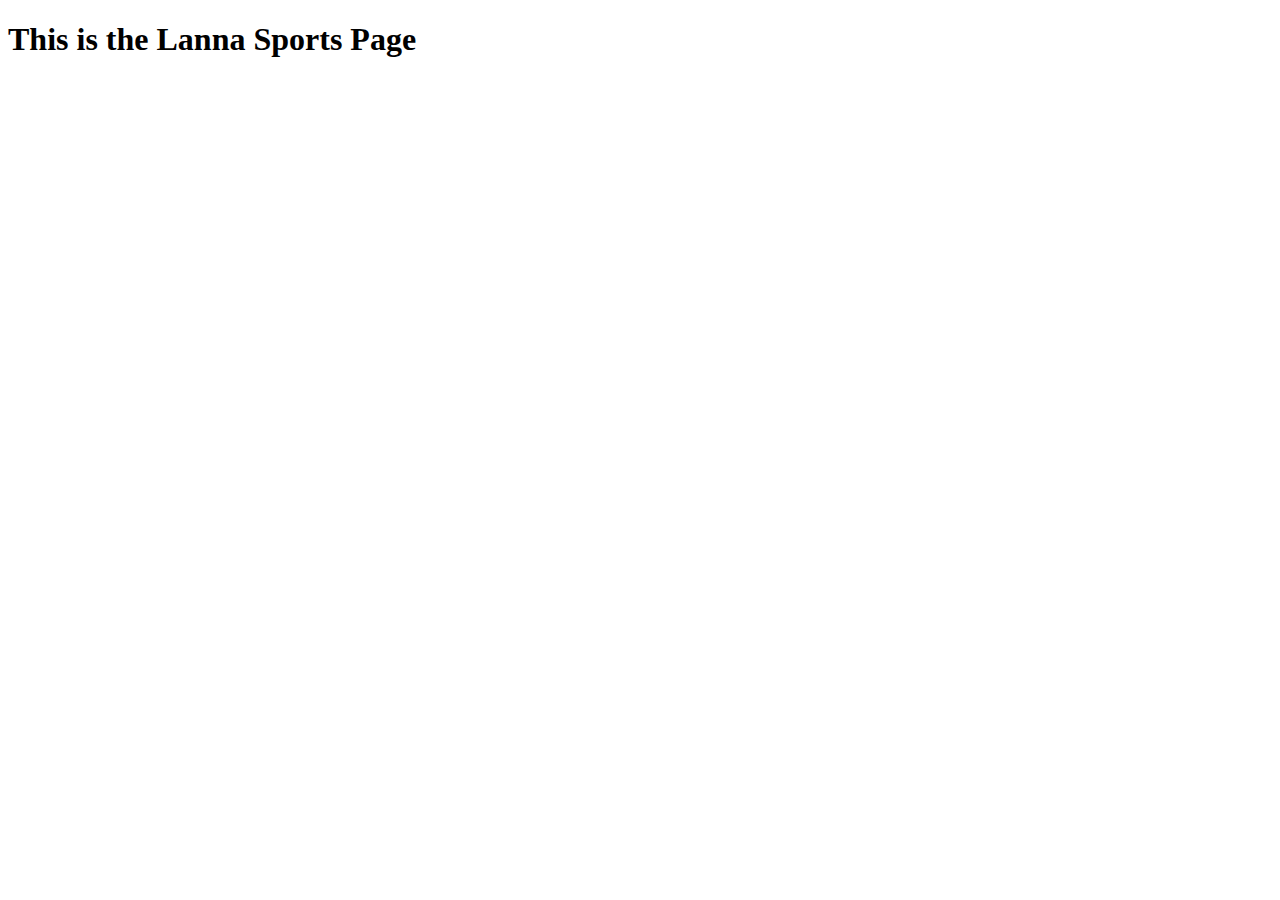
<file: sports/index.html>
<!DOCTYPE html>
<html lang="en">
<head>
    <meta charset="UTF-8">
    <meta name="viewport" content="width=device-width, initial-scale=1.0">
    <meta http-equiv="X-UA-Compatible" content="ie=edge">
    <title>Lanna Sports</title>
</head>
<body>
    <h1>This is the Lanna Sports Page</h1>
</body>
</html>
</file>
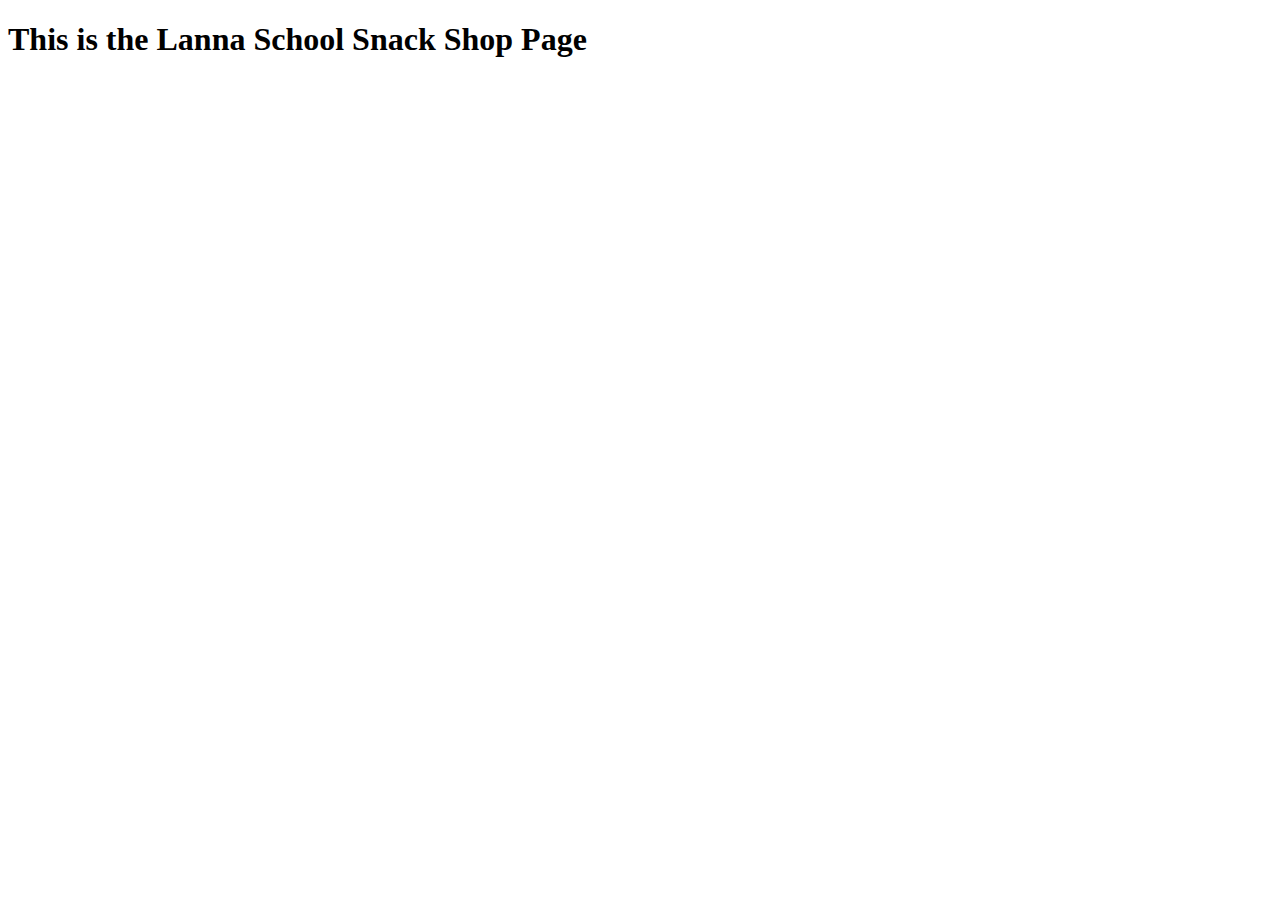
<file: shop/shop.html>
<!DOCTYPE html>
<html lang="en">
<head>
    <meta charset="UTF-8">
    <meta name="viewport" content="width=device-width, initial-scale=1.0">
    <meta http-equiv="X-UA-Compatible" content="ie=edge">
    <title>Lanna Sports</title>
</head>
<body>
    <h1>This is the Lanna School Snack Shop Page</h1>
</body>
</html>
</file>
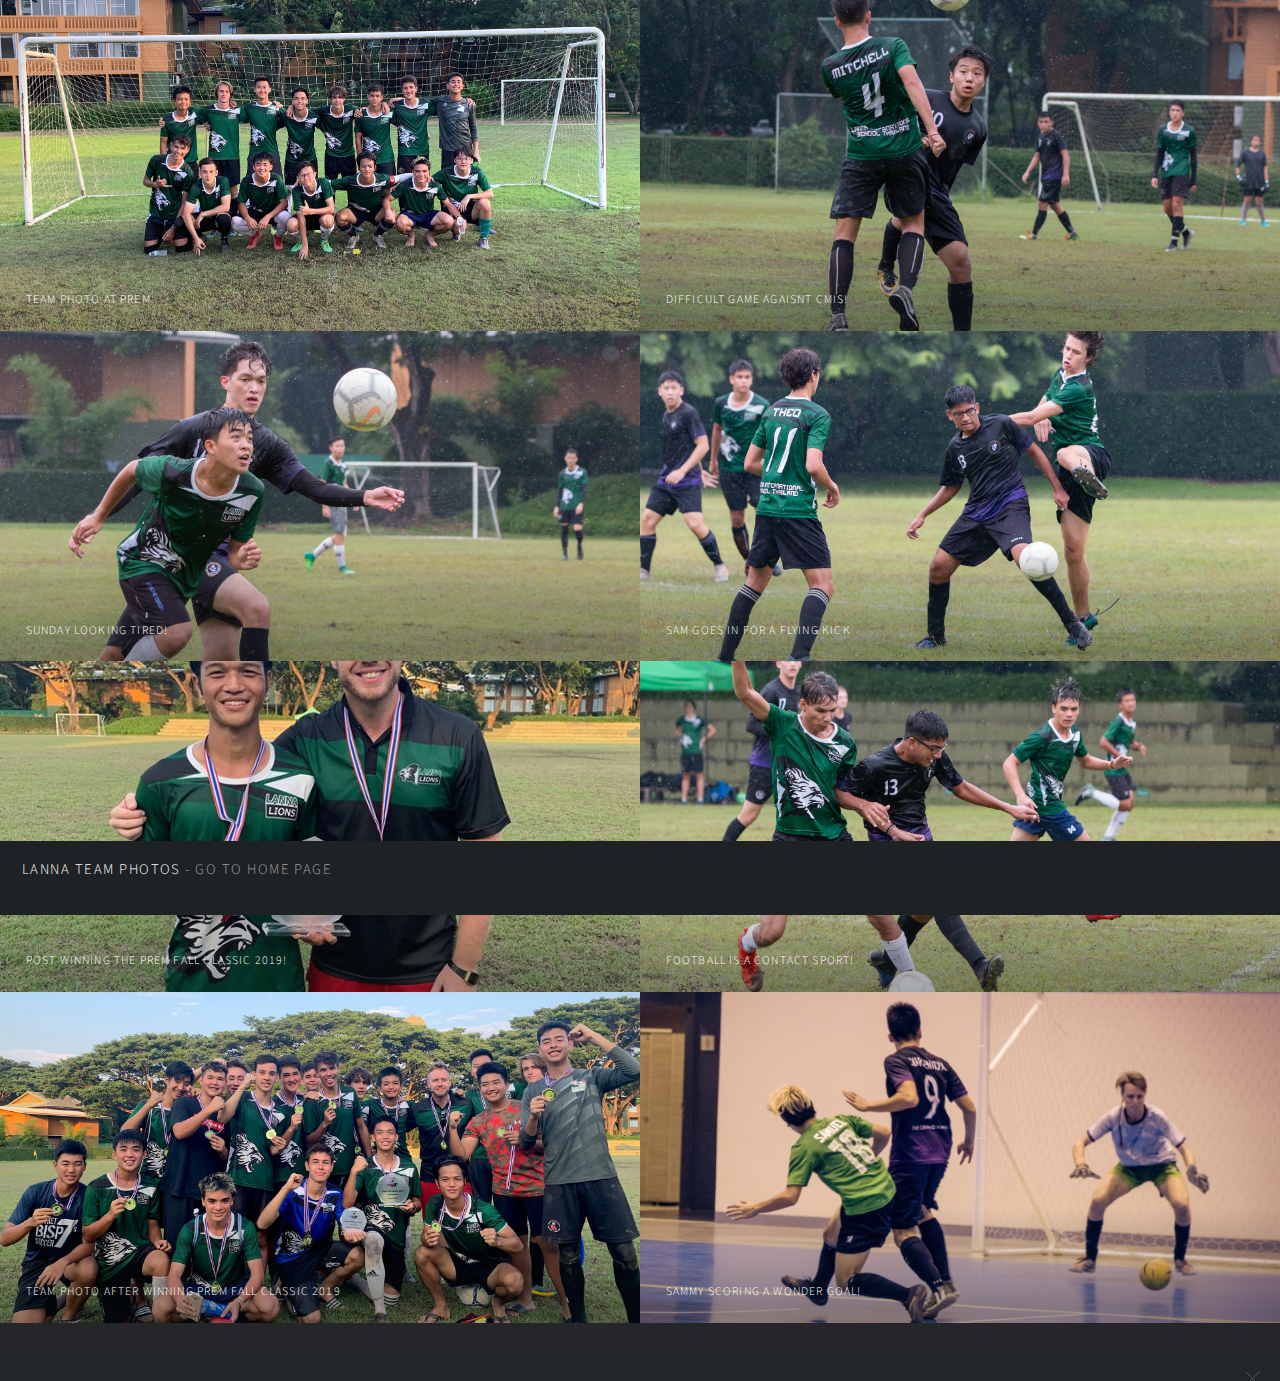
<file: sports/secondpagefolder/secondpage.html>
<!DOCTYPE HTML>
<!--
	Multiverse by HTML5 UP
	html5up.net | @ajlkn
	Free for personal and commercial use under the CCA 3.0 license (html5up.net/license)
-->
<html>
	<head>
		<title>Lanna Football Team Photos</title>
		<meta charset="utf-8" />
		<meta name="viewport" content="width=device-width, initial-scale=1, user-scalable=no" />
		<link rel="stylesheet" href="assets/css/main.css" />
		<noscript><link rel="stylesheet" href="assets/css/noscript.css" /></noscript>
	</head>
	<body class="is-preload">

		<!-- Wrapper -->
			<div id="wrapper">

				<!-- Header -->
				
					<header id="header">
						<h1><strong>Lanna Team Photos</strong> <a href="../index.html" > - Go To Home Page </a> </h1>
						
					</header>

				<!-- Main -->
					<div id="main">
						<article class="thumb">
							<a href="images/fulls/ph1.jpg" class="image"><img src="images/fulls/ph1.jpg" alt="Team photo"  /></a>
							<h2>Team Photo at Prem</h2>
							<p>Post Victory after we beat Prem 2-1. Owen Harlow (Goalkeeper) looks very happpy!</p>
						</article>
						<article class="thumb">
							<a href="images/fulls/ph2.jpg" class="image"><img src="images/fulls/ph2.jpg" alt="Guy going up for a header" /></a>
							<h2>Difficult game agaisnt CMIS!</h2>
							<p>Jack Mitchell goes in for the header!</p>
						</article>
						<article class="thumb">
							<a href="images/fulls/ph3.jpg" class="image"><img src="images/fulls/ph3.jpg" alt="Team member chasing the ball" /></a>
							<h2>Sunday looking Tired!</h2>
							
						</article>
						<article class="thumb">
							<a href="images/fulls/ph4.jpg" class="image"><img src="images/fulls/ph4.jpg" alt="Battling for the ball!" /></a>
							<h2>Sam goes in for a flying kick</h2>
							
						</article>
						<article class="thumb">
							<a href="images/fulls/ph5.jpg" class="image"><img src="images/fulls/ph5.jpg" alt="Holding an Award for winning the tournament!" /></a>
							<h2>Post winning the Prem fall classic 2019!</h2>
						</article>
						<article class="thumb">
							<a href="images/fulls/ph6.jpg" class="image"><img src="images/fulls/ph6.jpg" alt="Photo proving football is a contact sport!" /></a>
							<h2>Football is a contact sport!</h2>
							
						</article>
						<article class="thumb">
							<a href="images/fulls/ph7.jpg" class="image"><img src="images/fulls/ph7.jpg" alt="Another teamphoto with everyone holding their medals!" /></a>
							<h2>Team photo after winning Prem Fall Classic 2019</h2>
							
						</article>
						<article class="thumb">
							<a href="images/fulls/08.jpg" class="image"><img src="images/fulls/ph8.jpg" alt="Sammy scoring a goal in a futsal game!" /></a>
							<h2>Sammy scoring a wonder goal!</h2>
							
						
					</div>

				<!-- Footer -->
					<footer id="footer" class="panel">
						<div class="inner split">
							<div>
								<section>
									<h2>Magna feugiat sed adipiscing</h2>
									<p>Nulla consequat, ex ut suscipit rutrum, mi dolor tincidunt erat, et scelerisque turpis ipsum eget quis orci mattis aliquet. Maecenas fringilla et ante at lorem et ipsum. Dolor nulla eu bibendum sapien. Donec non pharetra dui. Nulla consequat, ex ut suscipit rutrum, mi dolor tincidunt erat, et scelerisque turpis ipsum.</p>
								</section>
								<section>
									<h2>Follow me on ...</h2>
									<ul class="icons">
										<li><a href="#" class="icon brands fa-twitter"><span class="label">Twitter</span></a></li>
										<li><a href="#" class="icon brands fa-facebook-f"><span class="label">Facebook</span></a></li>
										<li><a href="#" class="icon brands fa-instagram"><span class="label">Instagram</span></a></li>
										<li><a href="#" class="icon brands fa-github"><span class="label">GitHub</span></a></li>
										<li><a href="#" class="icon brands fa-dribbble"><span class="label">Dribbble</span></a></li>
										<li><a href="#" class="icon brands fa-linkedin-in"><span class="label">LinkedIn</span></a></li>
									</ul>
								</section>
								<p class="copyright">
									&copy; Unttled. Design: <a href="http://html5up.net">HTML5 UP</a>.
								</p>
							</div>
							<div>
								<section>
									<h2>Get in touch</h2>
									<form method="post" action="#">
										<div class="fields">
											<div class="field half">
												<input type="text" name="name" id="name" placeholder="Name" />
											</div>
											<div class="field half">
												<input type="text" name="email" id="email" placeholder="Email" />
											</div>
											<div class="field">
												<textarea name="message" id="message" rows="4" placeholder="Message"></textarea>
											</div>
										</div>
										<ul class="actions">
											<li><input type="submit" value="Send" class="primary" /></li>
											<li><input type="reset" value="Reset" /></li>
										</ul>
									</form>
								</section>
							</div>
						</div>
					</footer>

			</div>

		<!-- Scripts -->
			<script src="assets/js/jquery.min.js"></script>
			<script src="assets/js/jquery.poptrox.min.js"></script>
			<script src="assets/js/browser.min.js"></script>
			<script src="assets/js/breakpoints.min.js"></script>
			<script src="assets/js/util.js"></script>
			<script src="assets/js/main.js"></script>

	</body>
</html>
</file>
<file: sports/secondpagefolder/assets/css/noscript.css>
/*
	Multiverse by HTML5 UP
	html5up.net | @ajlkn
	Free for personal and commercial use under the CCA 3.0 license (html5up.net/license)
*/

/* Wrapper */

	body.is-preload #wrapper:before {
		display: none;
	}

/* Main */

	body.is-preload #main .thumb {
		pointer-events: auto;
		opacity: 1;
	}

/* Header */

	body.is-preload #header {
		-moz-transform: none;
		-webkit-transform: none;
		-ms-transform: none;
		transform: none;
	}
</file>
<file: sports/secondpagefolder/assets/css/main.css>
@import url(fontawesome-all.min.css);
@import url("https://fonts.googleapis.com/css?family=Source+Sans+Pro:300,300italic,400,400italic");

/*
	Multiverse by HTML5 UP
	html5up.net | @ajlkn
	Free for personal and commercial use under the CCA 3.0 license (html5up.net/license)
*/

@-moz-keyframes spinner {
	0% {
		-moz-transform: rotate(0deg);
		-webkit-transform: rotate(0deg);
		-ms-transform: rotate(0deg);
		transform: rotate(0deg);
	}

	100% {
		-moz-transform: rotate(359deg);
		-webkit-transform: rotate(359deg);
		-ms-transform: rotate(359deg);
		transform: rotate(359deg);
	}
}

@-webkit-keyframes spinner {
	0% {
		-moz-transform: rotate(0deg);
		-webkit-transform: rotate(0deg);
		-ms-transform: rotate(0deg);
		transform: rotate(0deg);
	}

	100% {
		-moz-transform: rotate(359deg);
		-webkit-transform: rotate(359deg);
		-ms-transform: rotate(359deg);
		transform: rotate(359deg);
	}
}

@-ms-keyframes spinner {
	0% {
		-moz-transform: rotate(0deg);
		-webkit-transform: rotate(0deg);
		-ms-transform: rotate(0deg);
		transform: rotate(0deg);
	}

	100% {
		-moz-transform: rotate(359deg);
		-webkit-transform: rotate(359deg);
		-ms-transform: rotate(359deg);
		transform: rotate(359deg);
	}
}

@keyframes spinner {
	0% {
		-moz-transform: rotate(0deg);
		-webkit-transform: rotate(0deg);
		-ms-transform: rotate(0deg);
		transform: rotate(0deg);
	}

	100% {
		-moz-transform: rotate(359deg);
		-webkit-transform: rotate(359deg);
		-ms-transform: rotate(359deg);
		transform: rotate(359deg);
	}
}

html, body, div, span, applet, object,
iframe, h1, h2, h3, h4, h5, h6, p, blockquote,
pre, a, abbr, acronym, address, big, cite,
code, del, dfn, em, img, ins, kbd, q, s, samp,
small, strike, strong, sub, sup, tt, var, b,
u, i, center, dl, dt, dd, ol, ul, li, fieldset,
form, label, legend, table, caption, tbody,
tfoot, thead, tr, th, td, article, aside,
canvas, details, embed, figure, figcaption,
footer, header, hgroup, menu, nav, output, ruby,
section, summary, time, mark, audio, video {
	margin: 0;
	padding: 0;
	border: 0;
	font-size: 100%;
	font: inherit;
	vertical-align: baseline;}

article, aside, details, figcaption, figure,
footer, header, hgroup, menu, nav, section {
	display: block;}

body {
	line-height: 1;
}

ol, ul {
	list-style: none;
}

blockquote, q {
	quotes: none;
}

	blockquote:before, blockquote:after, q:before, q:after {
		content: '';
		content: none;
	}

table {
	border-collapse: collapse;
	border-spacing: 0;
}

body {
	-webkit-text-size-adjust: none;
}

mark {
	background-color: transparent;
	color: inherit;
}

input::-moz-focus-inner {
	border: 0;
	padding: 0;
}

input, select, textarea {
	-moz-appearance: none;
	-webkit-appearance: none;
	-ms-appearance: none;
	appearance: none;
}

/* Basic */

	@-ms-viewport {
		width: device-width;
	}

	body {
		-ms-overflow-style: scrollbar;
	}

	@media screen and (max-width: 480px) {

		html, body {
			min-width: 320px;
		}

	}

	html {
		box-sizing: border-box;
	}

	*, *:before, *:after {
		box-sizing: inherit;
	}

	body {
		background: #242629;
	}

		body.is-preload *, body.is-preload *:before, body.is-preload *:after {
			-moz-animation: none !important;
			-webkit-animation: none !important;
			-ms-animation: none !important;
			animation: none !important;
			-moz-transition: none !important;
			-webkit-transition: none !important;
			-ms-transition: none !important;
			transition: none !important;
		}

		body.is-resizing *, body.is-resizing *:before, body.is-resizing *:after {
			-moz-animation: none !important;
			-webkit-animation: none !important;
			-ms-animation: none !important;
			animation: none !important;
			-moz-transition: none !important;
			-webkit-transition: none !important;
			-ms-transition: none !important;
			transition: none !important;
		}

/* Type */

	body, input, select, textarea {
		color: #a0a0a1;
		font-family: "Source Sans Pro", Helvetica, sans-serif;
		font-size: 15pt;
		font-weight: 300;
		letter-spacing: 0.025em;
		line-height: 1.65;
	}

		@media screen and (max-width: 1680px) {

			body, input, select, textarea {
				font-size: 11pt;
			}

		}

	a {
		-moz-transition: color 0.2s ease-in-out, border-bottom-color 0.2s ease-in-out;
		-webkit-transition: color 0.2s ease-in-out, border-bottom-color 0.2s ease-in-out;
		-ms-transition: color 0.2s ease-in-out, border-bottom-color 0.2s ease-in-out;
		transition: color 0.2s ease-in-out, border-bottom-color 0.2s ease-in-out;
		border-bottom: dotted 1px;
		color: #34a58e;
		text-decoration: none;
	}

		a:hover {
			border-bottom-color: transparent;
			color: #34a58e !important;
		}

	strong, b {
		color: #ffffff;
		font-weight: 300;
	}

	em, i {
		font-style: italic;
	}

	p {
		margin: 0 0 2em 0;
	}

	h1, h2, h3, h4, h5, h6 {
		color: #ffffff;
		font-weight: 300;
		letter-spacing: 0.1em;
		line-height: 1.5;
		margin: 0 0 1em 0;
		text-transform: uppercase;
	}

		h1 a, h2 a, h3 a, h4 a, h5 a, h6 a {
			color: inherit;
			text-decoration: none;
		}

	h1 {
		font-size: 2em;
	}

	h2 {
		font-size: 1.25em;
	}

	h3 {
		font-size: 1.1em;
	}

	h4 {
		font-size: 1em;
	}

	h5 {
		font-size: 0.9em;
	}

	h6 {
		font-size: 0.7em;
	}

	@media screen and (max-width: 736px) {

		h2 {
			font-size: 1em;
		}

		h3 {
			font-size: 0.9em;
		}

		h4 {
			font-size: 0.8em;
		}

		h5 {
			font-size: 0.7em;
		}

		h6 {
			font-size: 0.7em;
		}

	}

	sub {
		font-size: 0.8em;
		position: relative;
		top: 0.5em;
	}

	sup {
		font-size: 0.8em;
		position: relative;
		top: -0.5em;
	}

	blockquote {
		border-left: 4px #36383c;
		font-style: italic;
		margin: 0 0 2em 0;
		padding: 0.5em 0 0.5em 2em;
	}

	code {
		background: #34363b;
		border: solid 1px #36383c;
		font-family: "Courier New", monospace;
		font-size: 0.9em;
		margin: 0 0.25em;
		padding: 0.25em 0.65em;
	}

	pre {
		-webkit-overflow-scrolling: touch;
		font-family: "Courier New", monospace;
		font-size: 0.9em;
		margin: 0 0 2em 0;
	}

		pre code {
			display: block;
			line-height: 1.75;
			padding: 1em 1.5em;
			overflow-x: auto;
		}

	hr {
		border: 0;
		border-bottom: solid 1px #36383c;
		margin: 2em 0;
	}

		hr.major {
			margin: 3em 0;
		}

	.align-left {
		text-align: left;
	}

	.align-center {
		text-align: center;
	}

	.align-right {
		text-align: right;
	}

/* Button */

	input[type="submit"],
	input[type="reset"],
	input[type="button"],
	button,
	.button {
		-moz-appearance: none;
		-webkit-appearance: none;
		-ms-appearance: none;
		appearance: none;
		-moz-transition: background-color 0.2s ease-in-out, box-shadow 0.2s ease-in-out, color 0.2s ease-in-out;
		-webkit-transition: background-color 0.2s ease-in-out, box-shadow 0.2s ease-in-out, color 0.2s ease-in-out;
		-ms-transition: background-color 0.2s ease-in-out, box-shadow 0.2s ease-in-out, color 0.2s ease-in-out;
		transition: background-color 0.2s ease-in-out, box-shadow 0.2s ease-in-out, color 0.2s ease-in-out;
		background-color: transparent;
		border: 0;
		border-radius: 0;
		box-shadow: inset 0 0 0 2px #36383c;
		color: #ffffff !important;
		cursor: pointer;
		display: inline-block;
		font-size: 0.9em;
		font-weight: 300;
		height: 3.05556em;
		letter-spacing: 0.1em;
		line-height: 3.05556em;
		padding: 0 2.5em;
		text-align: center;
		text-decoration: none;
		text-transform: uppercase;
		white-space: nowrap;
	}

		input[type="submit"]:hover,
		input[type="reset"]:hover,
		input[type="button"]:hover,
		button:hover,
		.button:hover {
			box-shadow: inset 0 0 0 2px #34a58e;
			color: #34a58e !important;
		}

			input[type="submit"]:hover:active,
			input[type="reset"]:hover:active,
			input[type="button"]:hover:active,
			button:hover:active,
			.button:hover:active {
				background-color: rgba(52, 165, 142, 0.15);
				color: #34a58e !important;
			}

		input[type="submit"].icon,
		input[type="reset"].icon,
		input[type="button"].icon,
		button.icon,
		.button.icon {
			padding-left: 1.35em;
		}

			input[type="submit"].icon:before,
			input[type="reset"].icon:before,
			input[type="button"].icon:before,
			button.icon:before,
			.button.icon:before {
				margin-right: 0.5em;
			}

		input[type="submit"].fit,
		input[type="reset"].fit,
		input[type="button"].fit,
		button.fit,
		.button.fit {
			width: 100%;
		}

		input[type="submit"].small,
		input[type="reset"].small,
		input[type="button"].small,
		button.small,
		.button.small {
			font-size: 0.8em;
		}

		input[type="submit"].large,
		input[type="reset"].large,
		input[type="button"].large,
		button.large,
		.button.large {
			font-size: 1.35em;
		}

		input[type="submit"].primary,
		input[type="reset"].primary,
		input[type="button"].primary,
		button.primary,
		.button.primary {
			background-color: #34a58e;
			box-shadow: none;
		}

			input[type="submit"].primary:hover,
			input[type="reset"].primary:hover,
			input[type="button"].primary:hover,
			button.primary:hover,
			.button.primary:hover {
				background-color: #47c5ab;
				color: #ffffff !important;
			}

				input[type="submit"].primary:hover:active,
				input[type="reset"].primary:hover:active,
				input[type="button"].primary:hover:active,
				button.primary:hover:active,
				.button.primary:hover:active {
					background-color: #287e6d;
				}

		input[type="submit"].disabled, input[type="submit"]:disabled,
		input[type="reset"].disabled,
		input[type="reset"]:disabled,
		input[type="button"].disabled,
		input[type="button"]:disabled,
		button.disabled,
		button:disabled,
		.button.disabled,
		.button:disabled {
			pointer-events: none;
			opacity: 0.35;
		}

/* Form */

	form {
		margin: 0 0 2em 0;
	}

		form > :last-child {
			margin-bottom: 0;
		}

		form > .fields {
			display: -moz-flex;
			display: -webkit-flex;
			display: -ms-flex;
			display: flex;
			-moz-flex-wrap: wrap;
			-webkit-flex-wrap: wrap;
			-ms-flex-wrap: wrap;
			flex-wrap: wrap;
			width: calc(100% + 3em);
			margin: -1.5em 0 2em -1.5em;
		}

			form > .fields > .field {
				-moz-flex-grow: 0;
				-webkit-flex-grow: 0;
				-ms-flex-grow: 0;
				flex-grow: 0;
				-moz-flex-shrink: 0;
				-webkit-flex-shrink: 0;
				-ms-flex-shrink: 0;
				flex-shrink: 0;
				padding: 1.5em 0 0 1.5em;
				width: calc(100% - 1.5em);
			}

				form > .fields > .field.half {
					width: calc(50% - 0.75em);
				}

				form > .fields > .field.third {
					width: calc(100%/3 - 0.5em);
				}

				form > .fields > .field.quarter {
					width: calc(25% - 0.375em);
				}

		@media screen and (max-width: 736px) {

			form > .fields {
				width: calc(100% + 3em);
				margin: -1.5em 0 2em -1.5em;
			}

				form > .fields > .field {
					padding: 1.5em 0 0 1.5em;
					width: calc(100% - 1.5em);
				}

					form > .fields > .field.half {
						width: calc(100% - 1.5em);
					}

					form > .fields > .field.third {
						width: calc(100% - 1.5em);
					}

					form > .fields > .field.quarter {
						width: calc(100% - 1.5em);
					}

		}

	label {
		color: #ffffff;
		display: block;
		font-size: 0.9em;
		font-weight: 300;
		margin: 0 0 1em 0;
	}

	input[type="text"],
	input[type="password"],
	input[type="email"],
	input[type="tel"],
	input[type="search"],
	input[type="url"],
	select,
	textarea {
		-moz-appearance: none;
		-webkit-appearance: none;
		-ms-appearance: none;
		appearance: none;
		background: #34363b;
		border: 0;
		border-radius: 0;
		color: #a0a0a1;
		display: block;
		outline: 0;
		padding: 0 1em;
		text-decoration: none;
		width: 100%;
	}

		input[type="text"]:invalid,
		input[type="password"]:invalid,
		input[type="email"]:invalid,
		input[type="tel"]:invalid,
		input[type="search"]:invalid,
		input[type="url"]:invalid,
		select:invalid,
		textarea:invalid {
			box-shadow: none;
		}

		input[type="text"]:focus,
		input[type="password"]:focus,
		input[type="email"]:focus,
		input[type="tel"]:focus,
		input[type="search"]:focus,
		input[type="url"]:focus,
		select:focus,
		textarea:focus {
			box-shadow: inset 0 0 0 2px #34a58e;
		}

	select {
		background-image: url("data:image/svg+xml;charset=utf8,%3Csvg xmlns='http://www.w3.org/2000/svg' width='40' height='40' preserveAspectRatio='none' viewBox='0 0 40 40'%3E%3Cpath d='M9.4,12.3l10.4,10.4l10.4-10.4c0.2-0.2,0.5-0.4,0.9-0.4c0.3,0,0.6,0.1,0.9,0.4l3.3,3.3c0.2,0.2,0.4,0.5,0.4,0.9 c0,0.4-0.1,0.6-0.4,0.9L20.7,31.9c-0.2,0.2-0.5,0.4-0.9,0.4c-0.3,0-0.6-0.1-0.9-0.4L4.3,17.3c-0.2-0.2-0.4-0.5-0.4-0.9 c0-0.4,0.1-0.6,0.4-0.9l3.3-3.3c0.2-0.2,0.5-0.4,0.9-0.4S9.1,12.1,9.4,12.3z' fill='%2336383c' /%3E%3C/svg%3E");
		background-size: 1.25rem;
		background-repeat: no-repeat;
		background-position: calc(100% - 1rem) center;
		height: 2.75em;
		padding-right: 2.75em;
		text-overflow: ellipsis;
	}

		select option {
			color: #ffffff;
			background: #242629;
		}

		select:focus::-ms-value {
			background-color: transparent;
		}

		select::-ms-expand {
			display: none;
		}

	input[type="text"],
	input[type="password"],
	input[type="email"],
	input[type="tel"],
	input[type="search"],
	input[type="url"],
	select {
		height: 2.75em;
	}

	textarea {
		padding: 0.75em 1em;
	}

	input[type="checkbox"],
	input[type="radio"] {
		-moz-appearance: none;
		-webkit-appearance: none;
		-ms-appearance: none;
		appearance: none;
		display: block;
		float: left;
		margin-right: -2em;
		opacity: 0;
		width: 1em;
		z-index: -1;
	}

		input[type="checkbox"] + label,
		input[type="radio"] + label {
			text-decoration: none;
			color: #a0a0a1;
			cursor: pointer;
			display: inline-block;
			font-size: 1em;
			font-weight: 300;
			padding-left: 2.4em;
			padding-right: 0.75em;
			position: relative;
		}

			input[type="checkbox"] + label:before,
			input[type="radio"] + label:before {
				-moz-osx-font-smoothing: grayscale;
				-webkit-font-smoothing: antialiased;
				display: inline-block;
				font-style: normal;
				font-variant: normal;
				text-rendering: auto;
				line-height: 1;
				text-transform: none !important;
				font-family: 'Font Awesome 5 Free';
				font-weight: 900;
			}

			input[type="checkbox"] + label:before,
			input[type="radio"] + label:before {
				background: #34363b;
				content: '';
				display: inline-block;
				font-size: 0.8em;
				height: 2.0625em;
				left: 0;
				line-height: 2.0625em;
				position: absolute;
				text-align: center;
				top: 0;
				width: 2.0625em;
			}

		input[type="checkbox"]:checked + label:before,
		input[type="radio"]:checked + label:before {
			background: #34a58e;
			border-color: #34a58e;
			color: #ffffff;
			content: '\f00c';
		}

		input[type="checkbox"]:focus + label:before,
		input[type="radio"]:focus + label:before {
			box-shadow: 0 0 0 2px #34a58e;
		}

	input[type="radio"] + label:before {
		border-radius: 100%;
	}

	::-webkit-input-placeholder {
		color: #707071 !important;
		opacity: 1.0;
	}

	:-moz-placeholder {
		color: #707071 !important;
		opacity: 1.0;
	}

	::-moz-placeholder {
		color: #707071 !important;
		opacity: 1.0;
	}

	:-ms-input-placeholder {
		color: #707071 !important;
		opacity: 1.0;
	}

/* Icon */

	.icon {
		text-decoration: none;
		border-bottom: none;
		position: relative;
	}

		.icon:before {
			-moz-osx-font-smoothing: grayscale;
			-webkit-font-smoothing: antialiased;
			display: inline-block;
			font-style: normal;
			font-variant: normal;
			text-rendering: auto;
			line-height: 1;
			text-transform: none !important;
			font-family: 'Font Awesome 5 Free';
			font-weight: 400;
		}

		.icon > .label {
			display: none;
		}

		.icon:before {
			line-height: inherit;
		}

		.icon.solid:before {
			font-weight: 900;
		}

		.icon.brands:before {
			font-family: 'Font Awesome 5 Brands';
		}

/* List */

	ol {
		list-style: decimal;
		margin: 0 0 2em 0;
		padding-left: 1.25em;
	}

		ol li {
			padding-left: 0.25em;
		}

	ul {
		list-style: disc;
		margin: 0 0 2em 0;
		padding-left: 1em;
	}

		ul li {
			padding-left: 0.5em;
		}

		ul.alt {
			list-style: none;
			padding-left: 0;
		}

			ul.alt li {
				border-top: solid 1px #36383c;
				padding: 0.5em 0;
			}

				ul.alt li:first-child {
					border-top: 0;
					padding-top: 0;
				}

	dl {
		margin: 0 0 2em 0;
	}

		dl dt {
			display: block;
			font-weight: 300;
			margin: 0 0 1em 0;
		}

		dl dd {
			margin-left: 2em;
		}

/* Actions */

	ul.actions {
		display: -moz-flex;
		display: -webkit-flex;
		display: -ms-flex;
		display: flex;
		cursor: default;
		list-style: none;
		margin-left: -1em;
		padding-left: 0;
	}

		ul.actions li {
			padding: 0 0 0 1em;
			vertical-align: middle;
		}

		ul.actions.special {
			-moz-justify-content: center;
			-webkit-justify-content: center;
			-ms-justify-content: center;
			justify-content: center;
			width: 100%;
			margin-left: 0;
		}

			ul.actions.special li:first-child {
				padding-left: 0;
			}

		ul.actions.stacked {
			-moz-flex-direction: column;
			-webkit-flex-direction: column;
			-ms-flex-direction: column;
			flex-direction: column;
			margin-left: 0;
		}

			ul.actions.stacked li {
				padding: 1.3em 0 0 0;
			}

				ul.actions.stacked li:first-child {
					padding-top: 0;
				}

		ul.actions.fit {
			width: calc(100% + 1em);
		}

			ul.actions.fit li {
				-moz-flex-grow: 1;
				-webkit-flex-grow: 1;
				-ms-flex-grow: 1;
				flex-grow: 1;
				-moz-flex-shrink: 1;
				-webkit-flex-shrink: 1;
				-ms-flex-shrink: 1;
				flex-shrink: 1;
				width: 100%;
			}

				ul.actions.fit li > * {
					width: 100%;
				}

			ul.actions.fit.stacked {
				width: 100%;
			}

		@media screen and (max-width: 480px) {

			ul.actions:not(.fixed) {
				-moz-flex-direction: column;
				-webkit-flex-direction: column;
				-ms-flex-direction: column;
				flex-direction: column;
				margin-left: 0;
				width: 100% !important;
			}

				ul.actions:not(.fixed) li {
					-moz-flex-grow: 1;
					-webkit-flex-grow: 1;
					-ms-flex-grow: 1;
					flex-grow: 1;
					-moz-flex-shrink: 1;
					-webkit-flex-shrink: 1;
					-ms-flex-shrink: 1;
					flex-shrink: 1;
					padding: 1em 0 0 0;
					text-align: center;
					width: 100%;
				}

					ul.actions:not(.fixed) li > * {
						width: 100%;
					}

					ul.actions:not(.fixed) li:first-child {
						padding-top: 0;
					}

					ul.actions:not(.fixed) li input[type="submit"],
					ul.actions:not(.fixed) li input[type="reset"],
					ul.actions:not(.fixed) li input[type="button"],
					ul.actions:not(.fixed) li button,
					ul.actions:not(.fixed) li .button {
						width: 100%;
					}

						ul.actions:not(.fixed) li input[type="submit"].icon:before,
						ul.actions:not(.fixed) li input[type="reset"].icon:before,
						ul.actions:not(.fixed) li input[type="button"].icon:before,
						ul.actions:not(.fixed) li button.icon:before,
						ul.actions:not(.fixed) li .button.icon:before {
							margin-left: -0.5rem;
						}

		}

/* Icons */

	ul.icons {
		cursor: default;
		list-style: none;
		padding-left: 0;
	}

		ul.icons li {
			display: inline-block;
			padding: 0 1em 0 0;
		}

			ul.icons li:last-child {
				padding-right: 0;
			}

			ul.icons li .icon {
				color: #505051;
			}

				ul.icons li .icon:before {
					font-size: 1.5em;
				}

/* Table */

	.table-wrapper {
		-webkit-overflow-scrolling: touch;
		overflow-x: auto;
	}

	table {
		margin: 0 0 2em 0;
		width: 100%;
	}

		table tbody tr {
			border: solid 1px #36383c;
			border-left: 0;
			border-right: 0;
		}

			table tbody tr:nth-child(2n + 1) {
				background-color: #34363b;
			}

		table td {
			padding: 0.75em 0.75em;
		}

		table th {
			color: #ffffff;
			font-size: 0.9em;
			font-weight: 300;
			padding: 0 0.75em 0.75em 0.75em;
			text-align: left;
		}

		table thead {
			border-bottom: solid 2px #36383c;
		}

		table tfoot {
			border-top: solid 2px #36383c;
		}

		table.alt {
			border-collapse: separate;
		}

			table.alt tbody tr td {
				border: solid 1px #36383c;
				border-left-width: 0;
				border-top-width: 0;
			}

				table.alt tbody tr td:first-child {
					border-left-width: 1px;
				}

			table.alt tbody tr:first-child td {
				border-top-width: 1px;
			}

			table.alt thead {
				border-bottom: 0;
			}

			table.alt tfoot {
				border-top: 0;
			}

/* Panel */

	.panel {
		padding: 4em 4em 2em 4em ;
		-moz-transform: translateY(100vh);
		-webkit-transform: translateY(100vh);
		-ms-transform: translateY(100vh);
		transform: translateY(100vh);
		-moz-transition: -moz-transform 0.5s ease;
		-webkit-transition: -webkit-transform 0.5s ease;
		-ms-transition: -ms-transform 0.5s ease;
		transition: transform 0.5s ease;
		-webkit-overflow-scrolling: touch;
		background: rgba(36, 38, 41, 0.975);
		bottom: 4em;
		left: 0;
		max-height: calc(80vh - 4em);
		overflow-y: auto;
		position: fixed;
		width: 100%;
		z-index: 10001;
	}

		.panel.active {
			-moz-transform: translateY(1px);
			-webkit-transform: translateY(1px);
			-ms-transform: translateY(1px);
			transform: translateY(1px);
		}

		.panel > .inner {
			margin: 0 auto;
			max-width: 100%;
			width: 75em;
		}

			.panel > .inner.split {
				display: -moz-flex;
				display: -webkit-flex;
				display: -ms-flex;
				display: flex;
			}

				.panel > .inner.split > div {
					margin-left: 4em;
					width: 50%;
				}

				.panel > .inner.split > :first-child {
					margin-left: 0;
				}

		.panel > .closer {
			-moz-transition: opacity 0.2s ease-in-out;
			-webkit-transition: opacity 0.2s ease-in-out;
			-ms-transition: opacity 0.2s ease-in-out;
			transition: opacity 0.2s ease-in-out;
			background-image: url("images/close.svg");
			background-position: center;
			background-repeat: no-repeat;
			background-size: 3em;
			cursor: pointer;
			height: 5em;
			opacity: 0.25;
			position: absolute;
			right: 0;
			top: 0;
			width: 5em;
			z-index: 2;
		}

			.panel > .closer:hover {
				opacity: 1.0;
			}

		@media screen and (max-width: 1280px) {

			.panel {
				padding: 3em 3em 1em 3em ;
			}

				.panel > .inner.split > div {
					margin-left: 3em;
				}

				.panel > .closer {
					background-size: 2.5em;
					background-position: 75% 25%;
				}

		}

		@media screen and (max-width: 980px) {

			.panel > .inner.split {
				-moz-flex-direction: column;
				-webkit-flex-direction: column;
				-ms-flex-direction: column;
				flex-direction: column;
			}

				.panel > .inner.split > div {
					margin-left: 0;
					width: 100%;
				}

		}

		@media screen and (max-width: 736px) {

			.panel {
				-moz-transform: translateY(-100vh);
				-webkit-transform: translateY(-100vh);
				-ms-transform: translateY(-100vh);
				transform: translateY(-100vh);
				padding: 4em 2em 2em 2em ;
				bottom: auto;
				top: calc(4em - 1px);
			}

				.panel.active {
					-moz-transform: translateY(0);
					-webkit-transform: translateY(0);
					-ms-transform: translateY(0);
					transform: translateY(0);
				}

		}

/* Poptrox Popup */

	.poptrox-overlay {
		-webkit-tap-highlight-color: rgba(255, 255, 255, 0);
	}

	.poptrox-popup {
		background: rgba(31, 34, 36, 0.925);
		box-shadow: 0 1em 3em 0.5em rgba(0, 0, 0, 0.25);
		cursor: default;
	}

		.poptrox-popup:before {
			-moz-transition: opacity 0.2s ease-in-out;
			-webkit-transition: opacity 0.2s ease-in-out;
			-ms-transition: opacity 0.2s ease-in-out;
			transition: opacity 0.2s ease-in-out;
			background-image: -moz-linear-gradient(to left, rgba(31,34,36,0.35), rgba(31,34,36,0) 10em, rgba(31,34,36,0)), -moz-linear-gradient(to right, rgba(31,34,36,0.35), rgba(31,34,36,0) 10em, rgba(31,34,36,0));
			background-image: -webkit-linear-gradient(to left, rgba(31,34,36,0.35), rgba(31,34,36,0) 10em, rgba(31,34,36,0)), -webkit-linear-gradient(to right, rgba(31,34,36,0.35), rgba(31,34,36,0) 10em, rgba(31,34,36,0));
			background-image: -ms-linear-gradient(to left, rgba(31,34,36,0.35), rgba(31,34,36,0) 10em, rgba(31,34,36,0)), -ms-linear-gradient(to right, rgba(31,34,36,0.35), rgba(31,34,36,0) 10em, rgba(31,34,36,0));
			background-image: linear-gradient(to left, rgba(31,34,36,0.35), rgba(31,34,36,0) 10em, rgba(31,34,36,0)), linear-gradient(to right, rgba(31,34,36,0.35), rgba(31,34,36,0) 10em, rgba(31,34,36,0));
			content: '';
			display: block;
			height: 100%;
			left: 0;
			position: absolute;
			top: 0;
			width: 100%;
			z-index: 1;
			opacity: 1;
		}

		.poptrox-popup .closer {
			-moz-transition: opacity 0.2s ease-in-out;
			-webkit-transition: opacity 0.2s ease-in-out;
			-ms-transition: opacity 0.2s ease-in-out;
			transition: opacity 0.2s ease-in-out;
			background-image: url("images/close.svg");
			background-position: center;
			background-repeat: no-repeat;
			background-size: 3em;
			height: 5em;
			opacity: 0;
			position: absolute;
			right: 0;
			top: 0;
			width: 5em;
			z-index: 2;
		}

		.poptrox-popup .nav-previous,
		.poptrox-popup .nav-next {
			-moz-transition: opacity 0.2s ease-in-out;
			-webkit-transition: opacity 0.2s ease-in-out;
			-ms-transition: opacity 0.2s ease-in-out;
			transition: opacity 0.2s ease-in-out;
			background-image: url("images/arrow.svg");
			background-position: center;
			background-repeat: no-repeat;
			background-size: 5em;
			cursor: pointer;
			height: 8em;
			margin-top: -4em;
			opacity: 0;
			position: absolute;
			top: 50%;
			width: 6em;
			z-index: 2;
		}

		.poptrox-popup .nav-previous {
			-moz-transform: scaleX(-1);
			-webkit-transform: scaleX(-1);
			-ms-transform: scaleX(-1);
			transform: scaleX(-1);
			left: 0;
		}

		.poptrox-popup .nav-next {
			right: 0;
		}

		.poptrox-popup .caption {
			padding: 2em 2em 0.1em 2em ;
			background-image: -moz-linear-gradient(to top, rgba(16,16,16,0.45) 25%, rgba(16,16,16,0) 100%);
			background-image: -webkit-linear-gradient(to top, rgba(16,16,16,0.45) 25%, rgba(16,16,16,0) 100%);
			background-image: -ms-linear-gradient(to top, rgba(16,16,16,0.45) 25%, rgba(16,16,16,0) 100%);
			background-image: linear-gradient(to top, rgba(16,16,16,0.45) 25%, rgba(16,16,16,0) 100%);
			bottom: 0;
			cursor: default;
			left: 0;
			position: absolute;
			text-align: left;
			width: 100%;
			z-index: 2;
		}

			.poptrox-popup .caption h2, .poptrox-popup .caption h3, .poptrox-popup .caption h4, .poptrox-popup .caption h5, .poptrox-popup .caption h6 {
				margin: 0 0 0.5em 0;
			}

			.poptrox-popup .caption p {
				color: #ffffff;
			}

		.poptrox-popup .loader {
			-moz-animation: spinner 1s infinite linear !important;
			-webkit-animation: spinner 1s infinite linear !important;
			-ms-animation: spinner 1s infinite linear !important;
			animation: spinner 1s infinite linear !important;
			background-image: url("images/spinner.svg");
			background-position: center;
			background-repeat: no-repeat;
			background-size: contain;
			display: block;
			font-size: 2em;
			height: 2em;
			left: 50%;
			line-height: 2em;
			margin: -1em 0 0 -1em;
			opacity: 0.25;
			position: absolute;
			text-align: center;
			top: 50%;
			width: 2em;
		}

		.poptrox-popup:hover .closer,
		.poptrox-popup:hover .nav-previous,
		.poptrox-popup:hover .nav-next {
			opacity: 0.5;
		}

			.poptrox-popup:hover .closer:hover,
			.poptrox-popup:hover .nav-previous:hover,
			.poptrox-popup:hover .nav-next:hover {
				opacity: 1.0;
			}

		.poptrox-popup.loading:before {
			opacity: 0;
		}

		body.touch .poptrox-popup .closer,
		body.touch .poptrox-popup .nav-previous,
		body.touch .poptrox-popup .nav-next {
			opacity: 1.0 !important;
		}

		@media screen and (max-width: 980px) {

			.poptrox-popup .closer {
				background-size: 3em;
			}

			.poptrox-popup .nav-previous,
			.poptrox-popup .nav-next {
				background-size: 4em;
			}

		}

		@media screen and (max-width: 736px) {

			.poptrox-popup:before {
				display: none;
			}

			.poptrox-popup .caption {
				display: none !important;
			}

			.poptrox-popup .closer,
			.poptrox-popup .nav-previous,
			.poptrox-popup .nav-next {
				display: none !important;
			}

		}

/* Wrapper */

	#wrapper {
		-moz-transition: -moz-filter 0.5s ease, -webkit-filter 0.5s ease, -ms-filter 0.5s ease, -moz-filter 0.5s ease;
		-webkit-transition: -moz-filter 0.5s ease, -webkit-filter 0.5s ease, -ms-filter 0.5s ease, -webkit-filter 0.5s ease;
		-ms-transition: -moz-filter 0.5s ease, -webkit-filter 0.5s ease, -ms-filter 0.5s ease, -ms-filter 0.5s ease;
		transition: -moz-filter 0.5s ease, -webkit-filter 0.5s ease, -ms-filter 0.5s ease, filter 0.5s ease;
		position: relative;
	}

		#wrapper:after {
			pointer-events: none;
			-moz-transition: opacity 0.5s ease, visibility 0.5s;
			-webkit-transition: opacity 0.5s ease, visibility 0.5s;
			-ms-transition: opacity 0.5s ease, visibility 0.5s;
			transition: opacity 0.5s ease, visibility 0.5s;
			background: rgba(36, 38, 41, 0.5);
			content: '';
			display: block;
			height: 100%;
			left: 0;
			opacity: 0;
			position: absolute;
			top: 0;
			visibility: hidden;
			width: 100%;
			z-index: 1;
		}

			body.ie #wrapper:after {
				background: rgba(36, 38, 41, 0.8);
			}

		body.modal-active #wrapper {
			-moz-filter: blur(8px);
			-webkit-filter: blur(8px);
			-ms-filter: blur(8px);
			filter: blur(8px);
		}

			body.modal-active #wrapper:after {
				pointer-events: auto;
				opacity: 1;
				visibility: visible;
				z-index: 10003;
			}

		#wrapper:before {
			-moz-animation: spinner 1s infinite linear !important;
			-webkit-animation: spinner 1s infinite linear !important;
			-ms-animation: spinner 1s infinite linear !important;
			animation: spinner 1s infinite linear !important;
			pointer-events: none;
			-moz-transition: top 0.75s ease-in-out, opacity 0.35s ease-out, visibility 0.35s;
			-webkit-transition: top 0.75s ease-in-out, opacity 0.35s ease-out, visibility 0.35s;
			-ms-transition: top 0.75s ease-in-out, opacity 0.35s ease-out, visibility 0.35s;
			transition: top 0.75s ease-in-out, opacity 0.35s ease-out, visibility 0.35s;
			background-image: url("images/spinner.svg");
			background-position: center;
			background-repeat: no-repeat;
			background-size: contain;
			content: '';
			display: block;
			font-size: 2em;
			height: 2em;
			left: 50%;
			line-height: 2em;
			margin: -1em 0 0 -1em;
			opacity: 0;
			position: fixed;
			text-align: center;
			top: 75%;
			visibility: hidden;
			width: 2em;
		}

		body.is-preload #wrapper:before {
			-moz-transition: opacity 1s ease-out !important;
			-webkit-transition: opacity 1s ease-out !important;
			-ms-transition: opacity 1s ease-out !important;
			transition: opacity 1s ease-out !important;
			-moz-transition-delay: 0.5s !important;
			-webkit-transition-delay: 0.5s !important;
			-ms-transition-delay: 0.5s !important;
			transition-delay: 0.5s !important;
			opacity: 0.25;
			top: 50%;
			visibility: visible;
		}

/* Header */

	body {
		padding: 0 0 4em 0;
	}

	#header {
		-moz-transform: translateY(0);
		-webkit-transform: translateY(0);
		-ms-transform: translateY(0);
		transform: translateY(0);
		-moz-transition: -moz-transform 1s ease;
		-webkit-transition: -webkit-transform 1s ease;
		-ms-transition: -ms-transform 1s ease;
		transition: transform 1s ease;
		-moz-user-select: none;
		-ms-user-select: none;
		-webkit-user-select: none;
		background: #1f2224;
		bottom: -1em;
		height: 5em;
		left: 0;
		line-height: 4em;
		padding: 0 1.5em;
		position: fixed;
		user-select: none;
		width: 100%;
		z-index: 10002;
	}

		body.is-preload #header {
			-moz-transform: translateY(4em);
			-webkit-transform: translateY(4em);
			-ms-transform: translateY(4em);
			transform: translateY(4em);
		}

		#header h1 {
			color: #a0a0a1;
			display: inline-block;
			font-size: 1em;
			line-height: 1;
			margin: 0;
			vertical-align: middle;
		}

			#header h1 a {
				border: 0;
				color: inherit;
			}

				#header h1 a:hover {
					color: inherit !important;
				}

		#header nav {
			position: absolute;
			right: 0;
			top: 0;
		}

			#header nav > ul {
				list-style: none;
				margin: 0;
				padding: 0;
			}

				#header nav > ul > li {
					display: inline-block;
					padding: 0;
				}

					#header nav > ul > li a {
						-moz-transition: background-color 0.5s ease;
						-webkit-transition: background-color 0.5s ease;
						-ms-transition: background-color 0.5s ease;
						transition: background-color 0.5s ease;
						border: 0;
						color: #ffffff;
						display: inline-block;
						letter-spacing: 0.1em;
						padding: 0 1.65em;
						text-transform: uppercase;
					}

						#header nav > ul > li a.icon:before {
							color: #505051;
							float: right;
							margin-left: 0.75em;
						}

						#header nav > ul > li a:hover {
							color: #ffffff !important;
						}

						#header nav > ul > li a.active {
							background-color: #242629;
						}

	@media screen and (max-width: 736px) {

		body {
			padding: 4em 0 0 0;
		}

		#header {
			-moz-transform: translateY(0);
			-webkit-transform: translateY(0);
			-ms-transform: translateY(0);
			transform: translateY(0);
			bottom: auto;
			height: 4em;
			padding: 0 1em;
			top: 0;
		}

			body.is-preload #header {
				-moz-transform: translateY(-3.4em);
				-webkit-transform: translateY(-3.4em);
				-ms-transform: translateY(-3.4em);
				transform: translateY(-3.4em);
			}

			#header h1 {
				font-size: 0.9em;
			}

			#header nav > ul > li a {
				font-size: 0.9em;
				padding: 0 1.15em;
			}

	}

/* Main */

	#main {
		-moz-transition: -moz-filter 0.5s ease, -webkit-filter 0.5s ease, -ms-filter 0.5s ease, -moz-filter 0.5s ease;
		-webkit-transition: -moz-filter 0.5s ease, -webkit-filter 0.5s ease, -ms-filter 0.5s ease, -webkit-filter 0.5s ease;
		-ms-transition: -moz-filter 0.5s ease, -webkit-filter 0.5s ease, -ms-filter 0.5s ease, -ms-filter 0.5s ease;
		transition: -moz-filter 0.5s ease, -webkit-filter 0.5s ease, -ms-filter 0.5s ease, filter 0.5s ease;
		display: -moz-flex;
		display: -webkit-flex;
		display: -ms-flex;
		display: flex;
		-moz-flex-wrap: wrap;
		-webkit-flex-wrap: wrap;
		-ms-flex-wrap: wrap;
		flex-wrap: wrap;
		-webkit-tap-highlight-color: rgba(255, 255, 255, 0);
	}

		#main .thumb {
			-moz-transition: opacity 1.25s ease-in-out;
			-webkit-transition: opacity 1.25s ease-in-out;
			-ms-transition: opacity 1.25s ease-in-out;
			transition: opacity 1.25s ease-in-out;
			pointer-events: auto;
			-webkit-tap-highlight-color: rgba(255, 255, 255, 0);
			opacity: 1;
			overflow: hidden;
			position: relative;
		}

			#main .thumb:after {
				background-image: -moz-linear-gradient(to top, rgba(10,17,25,0.35) 5%, rgba(10,17,25,0) 35%);
				background-image: -webkit-linear-gradient(to top, rgba(10,17,25,0.35) 5%, rgba(10,17,25,0) 35%);
				background-image: -ms-linear-gradient(to top, rgba(10,17,25,0.35) 5%, rgba(10,17,25,0) 35%);
				background-image: linear-gradient(to top, rgba(10,17,25,0.35) 5%, rgba(10,17,25,0) 35%);
				pointer-events: none;
				background-size: cover;
				content: '';
				display: block;
				height: 100%;
				left: 0;
				position: absolute;
				top: 0;
				width: 100%;
			}

			#main .thumb > .image {
				-webkit-tap-highlight-color: rgba(255, 255, 255, 0);
				background-position: center;
				background-repeat: no-repeat;
				background-size: cover;
				border: 0;
				height: 100%;
				left: 0;
				position: absolute;
				top: 0;
				width: 100%;
			}

			#main .thumb > h2 {
				pointer-events: none;
				bottom: 1.875em;
				font-size: 0.8em;
				left: 2.1875em;
				margin: 0;
				position: absolute;
				z-index: 1;
			}

			#main .thumb > p {
				display: none;
			}

		#main:after {
			pointer-events: none;
			-moz-transition: opacity 0.5s ease, visibility 0.5s;
			-webkit-transition: opacity 0.5s ease, visibility 0.5s;
			-ms-transition: opacity 0.5s ease, visibility 0.5s;
			transition: opacity 0.5s ease, visibility 0.5s;
			background: rgba(36, 38, 41, 0.25);
			content: '';
			display: block;
			height: 100%;
			left: 0;
			opacity: 0;
			position: absolute;
			top: 0;
			visibility: hidden;
			width: 100%;
			z-index: 1;
		}

			body.ie #main:after {
				background: rgba(36, 38, 41, 0.55);
			}

		body.content-active #main {
			-moz-filter: blur(6px);
			-webkit-filter: blur(6px);
			-ms-filter: blur(6px);
			filter: blur(6px);
		}

			body.content-active #main:after {
				pointer-events: auto;
				opacity: 1;
				visibility: visible;
			}

		body.is-preload #main .thumb {
			pointer-events: none;
			opacity: 0;
		}

		#main .thumb {
			-moz-transition-delay: 2.525s;
			-webkit-transition-delay: 2.525s;
			-ms-transition-delay: 2.525s;
			transition-delay: 2.525s;
			height: calc(40vh - 2em);
			min-height: 20em;
			width: 25%;
		}

			#main .thumb:nth-child(1) {
				-moz-transition-delay: 0.65s;
				-webkit-transition-delay: 0.65s;
				-ms-transition-delay: 0.65s;
				transition-delay: 0.65s;
			}

			#main .thumb:nth-child(2) {
				-moz-transition-delay: 0.8s;
				-webkit-transition-delay: 0.8s;
				-ms-transition-delay: 0.8s;
				transition-delay: 0.8s;
			}

			#main .thumb:nth-child(3) {
				-moz-transition-delay: 0.95s;
				-webkit-transition-delay: 0.95s;
				-ms-transition-delay: 0.95s;
				transition-delay: 0.95s;
			}

			#main .thumb:nth-child(4) {
				-moz-transition-delay: 1.1s;
				-webkit-transition-delay: 1.1s;
				-ms-transition-delay: 1.1s;
				transition-delay: 1.1s;
			}

			#main .thumb:nth-child(5) {
				-moz-transition-delay: 1.25s;
				-webkit-transition-delay: 1.25s;
				-ms-transition-delay: 1.25s;
				transition-delay: 1.25s;
			}

			#main .thumb:nth-child(6) {
				-moz-transition-delay: 1.4s;
				-webkit-transition-delay: 1.4s;
				-ms-transition-delay: 1.4s;
				transition-delay: 1.4s;
			}

			#main .thumb:nth-child(7) {
				-moz-transition-delay: 1.55s;
				-webkit-transition-delay: 1.55s;
				-ms-transition-delay: 1.55s;
				transition-delay: 1.55s;
			}

			#main .thumb:nth-child(8) {
				-moz-transition-delay: 1.7s;
				-webkit-transition-delay: 1.7s;
				-ms-transition-delay: 1.7s;
				transition-delay: 1.7s;
			}

			#main .thumb:nth-child(9) {
				-moz-transition-delay: 1.85s;
				-webkit-transition-delay: 1.85s;
				-ms-transition-delay: 1.85s;
				transition-delay: 1.85s;
			}

			#main .thumb:nth-child(10) {
				-moz-transition-delay: 2s;
				-webkit-transition-delay: 2s;
				-ms-transition-delay: 2s;
				transition-delay: 2s;
			}

			#main .thumb:nth-child(11) {
				-moz-transition-delay: 2.15s;
				-webkit-transition-delay: 2.15s;
				-ms-transition-delay: 2.15s;
				transition-delay: 2.15s;
			}

			#main .thumb:nth-child(12) {
				-moz-transition-delay: 2.3s;
				-webkit-transition-delay: 2.3s;
				-ms-transition-delay: 2.3s;
				transition-delay: 2.3s;
			}

		@media screen and (max-width: 1680px) {

			#main .thumb {
				-moz-transition-delay: 2.075s;
				-webkit-transition-delay: 2.075s;
				-ms-transition-delay: 2.075s;
				transition-delay: 2.075s;
				height: calc(40vh - 2em);
				min-height: 20em;
				width: 33.33333%;
			}

				#main .thumb:nth-child(1) {
					-moz-transition-delay: 0.65s;
					-webkit-transition-delay: 0.65s;
					-ms-transition-delay: 0.65s;
					transition-delay: 0.65s;
				}

				#main .thumb:nth-child(2) {
					-moz-transition-delay: 0.8s;
					-webkit-transition-delay: 0.8s;
					-ms-transition-delay: 0.8s;
					transition-delay: 0.8s;
				}

				#main .thumb:nth-child(3) {
					-moz-transition-delay: 0.95s;
					-webkit-transition-delay: 0.95s;
					-ms-transition-delay: 0.95s;
					transition-delay: 0.95s;
				}

				#main .thumb:nth-child(4) {
					-moz-transition-delay: 1.1s;
					-webkit-transition-delay: 1.1s;
					-ms-transition-delay: 1.1s;
					transition-delay: 1.1s;
				}

				#main .thumb:nth-child(5) {
					-moz-transition-delay: 1.25s;
					-webkit-transition-delay: 1.25s;
					-ms-transition-delay: 1.25s;
					transition-delay: 1.25s;
				}

				#main .thumb:nth-child(6) {
					-moz-transition-delay: 1.4s;
					-webkit-transition-delay: 1.4s;
					-ms-transition-delay: 1.4s;
					transition-delay: 1.4s;
				}

				#main .thumb:nth-child(7) {
					-moz-transition-delay: 1.55s;
					-webkit-transition-delay: 1.55s;
					-ms-transition-delay: 1.55s;
					transition-delay: 1.55s;
				}

				#main .thumb:nth-child(8) {
					-moz-transition-delay: 1.7s;
					-webkit-transition-delay: 1.7s;
					-ms-transition-delay: 1.7s;
					transition-delay: 1.7s;
				}

				#main .thumb:nth-child(9) {
					-moz-transition-delay: 1.85s;
					-webkit-transition-delay: 1.85s;
					-ms-transition-delay: 1.85s;
					transition-delay: 1.85s;
				}

		}

		@media screen and (max-width: 1280px) {

			#main .thumb {
				-moz-transition-delay: 1.625s;
				-webkit-transition-delay: 1.625s;
				-ms-transition-delay: 1.625s;
				transition-delay: 1.625s;
				height: calc(40vh - 2em);
				min-height: 20em;
				width: 50%;
			}

				#main .thumb:nth-child(1) {
					-moz-transition-delay: 0.65s;
					-webkit-transition-delay: 0.65s;
					-ms-transition-delay: 0.65s;
					transition-delay: 0.65s;
				}

				#main .thumb:nth-child(2) {
					-moz-transition-delay: 0.8s;
					-webkit-transition-delay: 0.8s;
					-ms-transition-delay: 0.8s;
					transition-delay: 0.8s;
				}

				#main .thumb:nth-child(3) {
					-moz-transition-delay: 0.95s;
					-webkit-transition-delay: 0.95s;
					-ms-transition-delay: 0.95s;
					transition-delay: 0.95s;
				}

				#main .thumb:nth-child(4) {
					-moz-transition-delay: 1.1s;
					-webkit-transition-delay: 1.1s;
					-ms-transition-delay: 1.1s;
					transition-delay: 1.1s;
				}

				#main .thumb:nth-child(5) {
					-moz-transition-delay: 1.25s;
					-webkit-transition-delay: 1.25s;
					-ms-transition-delay: 1.25s;
					transition-delay: 1.25s;
				}

				#main .thumb:nth-child(6) {
					-moz-transition-delay: 1.4s;
					-webkit-transition-delay: 1.4s;
					-ms-transition-delay: 1.4s;
					transition-delay: 1.4s;
				}

		}

		@media screen and (max-width: 980px) {

			#main .thumb {
				-moz-transition-delay: 2.075s;
				-webkit-transition-delay: 2.075s;
				-ms-transition-delay: 2.075s;
				transition-delay: 2.075s;
				height: calc(28.57143vh - 1.33333em);
				min-height: 18em;
				width: 50%;
			}

				#main .thumb:nth-child(1) {
					-moz-transition-delay: 0.65s;
					-webkit-transition-delay: 0.65s;
					-ms-transition-delay: 0.65s;
					transition-delay: 0.65s;
				}

				#main .thumb:nth-child(2) {
					-moz-transition-delay: 0.8s;
					-webkit-transition-delay: 0.8s;
					-ms-transition-delay: 0.8s;
					transition-delay: 0.8s;
				}

				#main .thumb:nth-child(3) {
					-moz-transition-delay: 0.95s;
					-webkit-transition-delay: 0.95s;
					-ms-transition-delay: 0.95s;
					transition-delay: 0.95s;
				}

				#main .thumb:nth-child(4) {
					-moz-transition-delay: 1.1s;
					-webkit-transition-delay: 1.1s;
					-ms-transition-delay: 1.1s;
					transition-delay: 1.1s;
				}

				#main .thumb:nth-child(5) {
					-moz-transition-delay: 1.25s;
					-webkit-transition-delay: 1.25s;
					-ms-transition-delay: 1.25s;
					transition-delay: 1.25s;
				}

				#main .thumb:nth-child(6) {
					-moz-transition-delay: 1.4s;
					-webkit-transition-delay: 1.4s;
					-ms-transition-delay: 1.4s;
					transition-delay: 1.4s;
				}

				#main .thumb:nth-child(7) {
					-moz-transition-delay: 1.55s;
					-webkit-transition-delay: 1.55s;
					-ms-transition-delay: 1.55s;
					transition-delay: 1.55s;
				}

				#main .thumb:nth-child(8) {
					-moz-transition-delay: 1.7s;
					-webkit-transition-delay: 1.7s;
					-ms-transition-delay: 1.7s;
					transition-delay: 1.7s;
				}

				#main .thumb:nth-child(9) {
					-moz-transition-delay: 1.85s;
					-webkit-transition-delay: 1.85s;
					-ms-transition-delay: 1.85s;
					transition-delay: 1.85s;
				}

		}

		@media screen and (max-width: 480px) {

			#main .thumb {
				-moz-transition-delay: 1.175s;
				-webkit-transition-delay: 1.175s;
				-ms-transition-delay: 1.175s;
				transition-delay: 1.175s;
				height: calc(40vh - 2em);
				min-height: 18em;
				width: 100%;
			}

				#main .thumb:nth-child(1) {
					-moz-transition-delay: 0.65s;
					-webkit-transition-delay: 0.65s;
					-ms-transition-delay: 0.65s;
					transition-delay: 0.65s;
				}

				#main .thumb:nth-child(2) {
					-moz-transition-delay: 0.8s;
					-webkit-transition-delay: 0.8s;
					-ms-transition-delay: 0.8s;
					transition-delay: 0.8s;
				}

				#main .thumb:nth-child(3) {
					-moz-transition-delay: 0.95s;
					-webkit-transition-delay: 0.95s;
					-ms-transition-delay: 0.95s;
					transition-delay: 0.95s;
				}

		}

/* Footer */

	#footer .copyright {
		color: #505051;
		font-size: 0.9em;
	}

		#footer .copyright a {
			color: inherit;
		}
</file>
